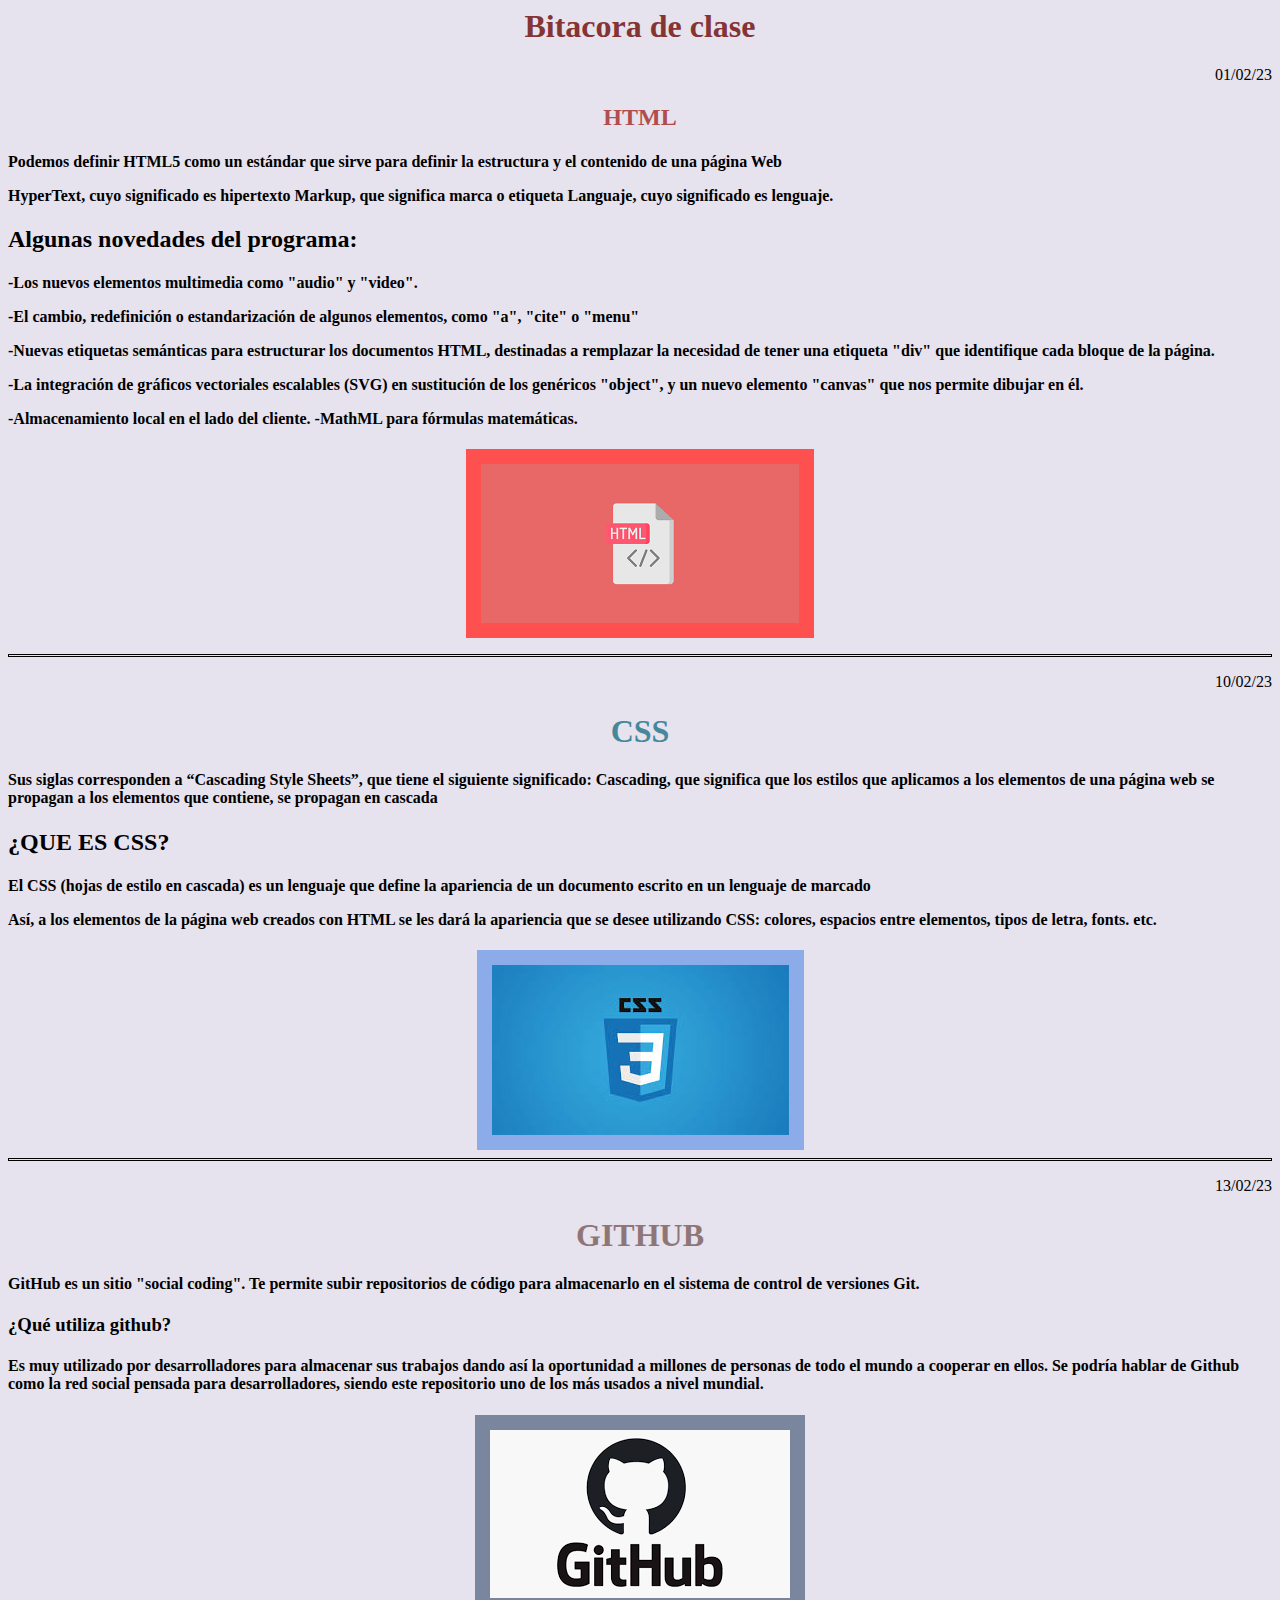
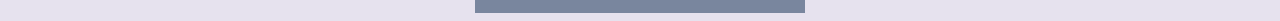
<file: login-bitacora/bitacora/index.html>
<html>

<title>
bitacora.
</title>
     <h1>
       <center><span style="color:rgb(133, 52, 52);">Bitacora de clase</span></center> 
     </h1>
         <P ALIGN=right>01/02/23</P>
   <center><h2><span style="color:rgb(177, 77, 77);">HTML</span></h2></center>
   <head>
    <link href="index.css" rel="stylesheet"/>
    </head>
   
   <p>  <h4>
    Podemos definir HTML5 como un estándar que sirve para definir la estructura
    y el contenido de una página Web
    </p>
    <p>
    HyperText, cuyo significado es hipertexto
    Markup, que significa marca o etiqueta
    Languaje, cuyo significado es lenguaje.
    </h4></p>
     <p>
    <h2>Algunas novedades del programa:</h2>
    </p>
    <p><h4>
    -Los nuevos elementos multimedia como "audio" y "video".
</p>
    -El cambio, redefinición o estandarización de algunos elementos, como "a", "cite" o "menu"
<p>
    -Nuevas etiquetas semánticas para estructurar los documentos HTML, destinadas a remplazar
    la necesidad de tener una etiqueta "div" que identifique cada bloque de la página.
</p>
    -La integración de gráficos vectoriales escalables (SVG) en sustitución de los genéricos 
     "object", y un nuevo elemento "canvas" que nos permite dibujar en él.
<p>
    -Almacenamiento local en el lado del cliente.
    -MathML para fórmulas matemáticas.
    </h4></p>
   <p>
   <center> <img style="border:15px solid; color:rgb(255, 80, 80);" src="imag/html5img.png" ></center>
   </p>
   
   <hr size="3px" color="black"></hr>
   <P ALIGN=right>10/02/23</P>
    <center><span style="color:rgb(68, 136, 156);"><h1>CSS</h1></center></span>

    <p><h4>
        Sus siglas corresponden a “Cascading Style Sheets”, que tiene el siguiente significado:
        Cascading, que significa que los estilos que aplicamos a los elementos de una página web 
        se propagan a los elementos que contiene, se propagan en cascada
    </h4></p>
    <h2>¿QUE ES CSS?</h2>
    <h4><p>
        El CSS (hojas de estilo en cascada) es un lenguaje que define la apariencia de un documento
         escrito en un lenguaje de marcado
    </p>
    <p>Así, a los elementos de la página web creados con HTML se les dará la apariencia que se desee
        utilizando CSS: colores, espacios entre elementos, tipos de letra, fonts. etc.</p>
    </h4>
    <center><img style="border:15px solid; color:rgb(140, 172, 233);" src="imag/cssimg.jpg"  ></center>

    <hr size="3px" color="black"></hr>
    <P ALIGN=right>13/02/23</P>

    <center><h1><span style="color:rgb(143, 118, 118);">GITHUB</span></h1></center>

   <h4><p>
    GitHub es un sitio "social coding". Te permite subir repositorios de código para almacenarlo en el
    sistema de control de versiones Git.
   </p></h4>
   <h3>¿Qué utiliza github?</h3>
    <p><h4>
    Es muy utilizado por desarrolladores para almacenar sus trabajos dando así la oportunidad a millones
    de personas de todo el mundo a cooperar en ellos. Se podría hablar de Github como la red social pensada 
    para desarrolladores, siendo este repositorio uno de los más usados a nivel mundial.
   </p></h4>
  <center><img style="border:15px solid; color:rgb(121, 134, 158);" src="imag/githuub.png" ></center>
</html>
</file>
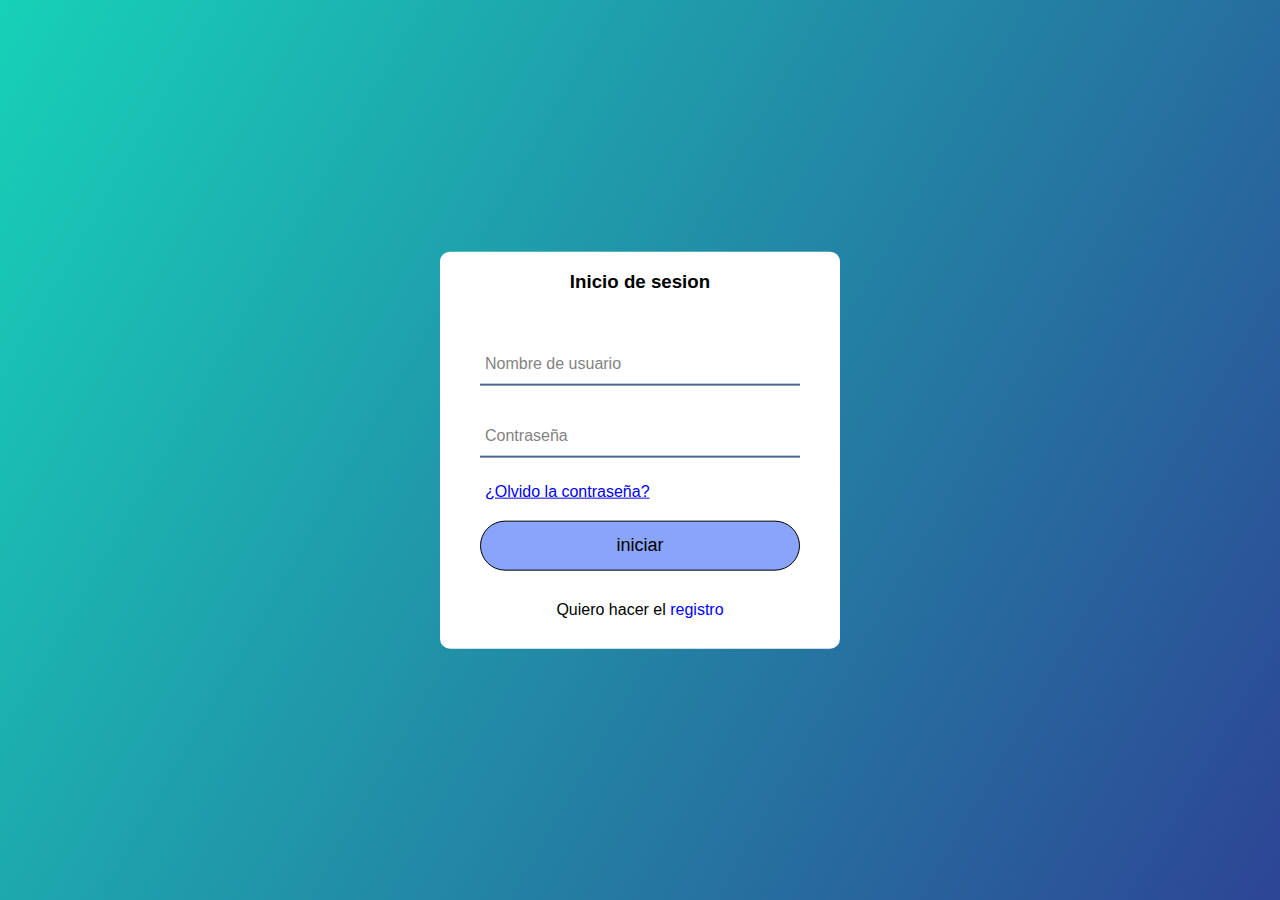
<file: login-bitacora/login(G)/index.html>
<html>
    <!-- el titulo -->
    <title>LOGIN</title> 
    <head>
        <!-- La coneccion con el css -->
        <link href="style.css" rel="stylesheet"/>
    </head>
    
<body>
    <!-- La primera clase -->
    <div class="formulario">
            <h3>Inicio de sesion</h3>
            <form method="post">
                <!-- La clase del nombre de usuario para el diseño -->
                <div class="username">
                    <input type="text" required>
                    <label>Nombre de usuario</label>
                </div>
                <!-- clase de la contraseña -->
                <div class="contraseña">
                    <input type="password" required>
                    <label>Contraseña</label>
                </div>
                <div class="recordar">
                    <a href="recu.html">¿Olvido la contraseña?</a></div>
                
                    <input type="submit" value="iniciar">
                    <div class="registrarse">
                        <!-- igual, la coneccion con el fromulario de registro, el hipervinculo -->
                        Quiero hacer el <a href="registro.html">registro</a>
                    </div>
            </form>
     </div>
 </body>
</html>
</file>
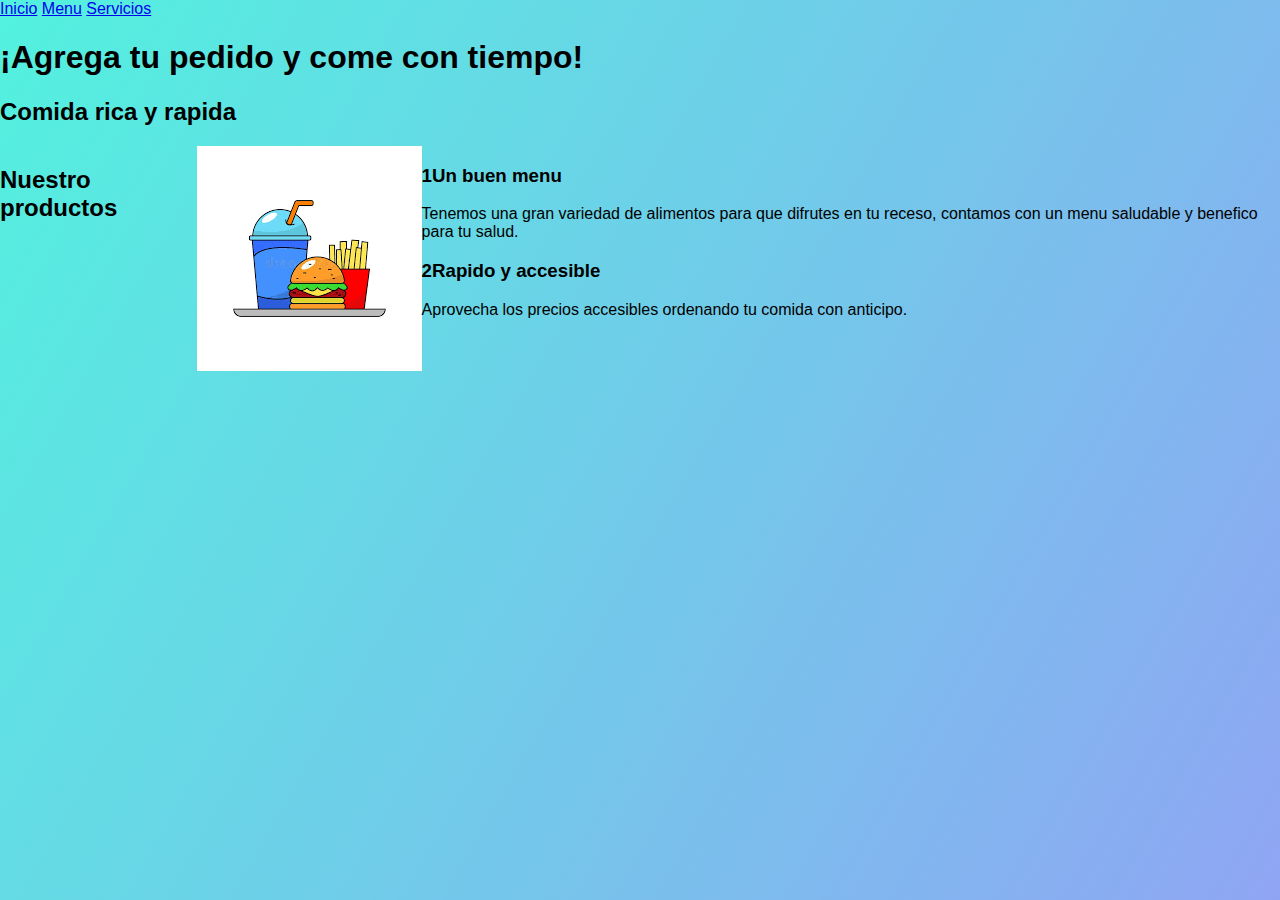
<file: login-bitacora/login(G)/inicio.html>
<html>
    <head>
        <title>Inicio</title>
        <link href="inic.css" rel="stylesheet"/> 
    </head>

<body>
    <header>
        <nav>
            <a href="#">Inicio</a>
            <a href="#">Menu</a>
            <a href="#">Servicios</a>
        </nav>
        <section class="textos1">
            <h1>¡Agrega tu pedido y come con tiempo!</h1>
            <h2>Comida rica y rapida</h2>
        </section>
    </header>
    <main>
        <section class="Sobre-nosotros">
            <h2 class="titulo1">Nuestro productos</h2>
            <div class="contenedor-Sobre-nosotros">
                <img src="images/comida1.png" alt="" class="imagen1">
            </div>
            <div clas="textos2">
                <h3><span>1</span>Un buen menu</h3>
                <p>Tenemos una gran variedad de alimentos para que difrutes en tu receso, contamos con un menu saludable y benefico para tu salud. </p>
                <h3><span>2</span>Rapido y accesible</h3>
                <p> Aprovecha los precios accesibles ordenando tu comida con anticipo.</p>
            </div>
        </section>
    </main>
</body>
</html>
</file>
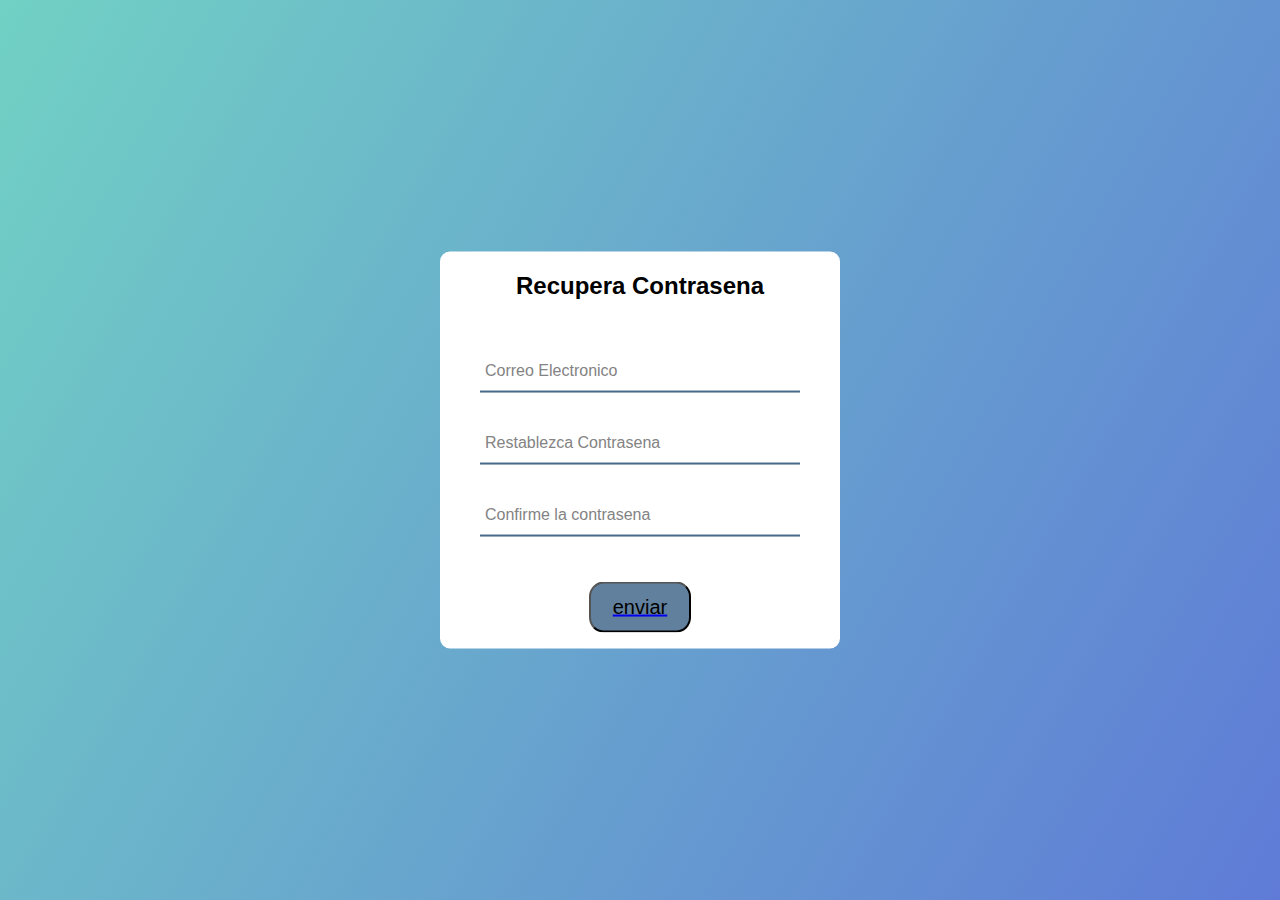
<file: login-bitacora/login(G)/recu.html>
<html>
    <!-- titulo de la pagina -->
    <title>Contraseña.</title>  
    <head>
        <link href="recu.css" rel="stylesheet"/>

<body>
    <div class="recupera">
         <h2>Recupera Contrasena</h2>
         <form method="post">
            <!-- clase del correo Electronico -->
            <div class="correo">
                <input type="text" required>              
                <label>Correo Electronico</label>
            </div>
            <!-- clase del resetea -->
            <div class="resetea">
                <input type="text" required  >
                <label>Restablezca Contrasena</label>
            </div>
             <!-- clase confima -->
             <div class="confirma">
                <input type="text" required>
                <label>Confirme la contrasena</label>
            </div>
            <div class="boton2">
                <a href="inicio.html"><input type="submit" value="enviar"></a>
            </div>
         </form>
    </div>


</body>
    </head>
</html>
</file>
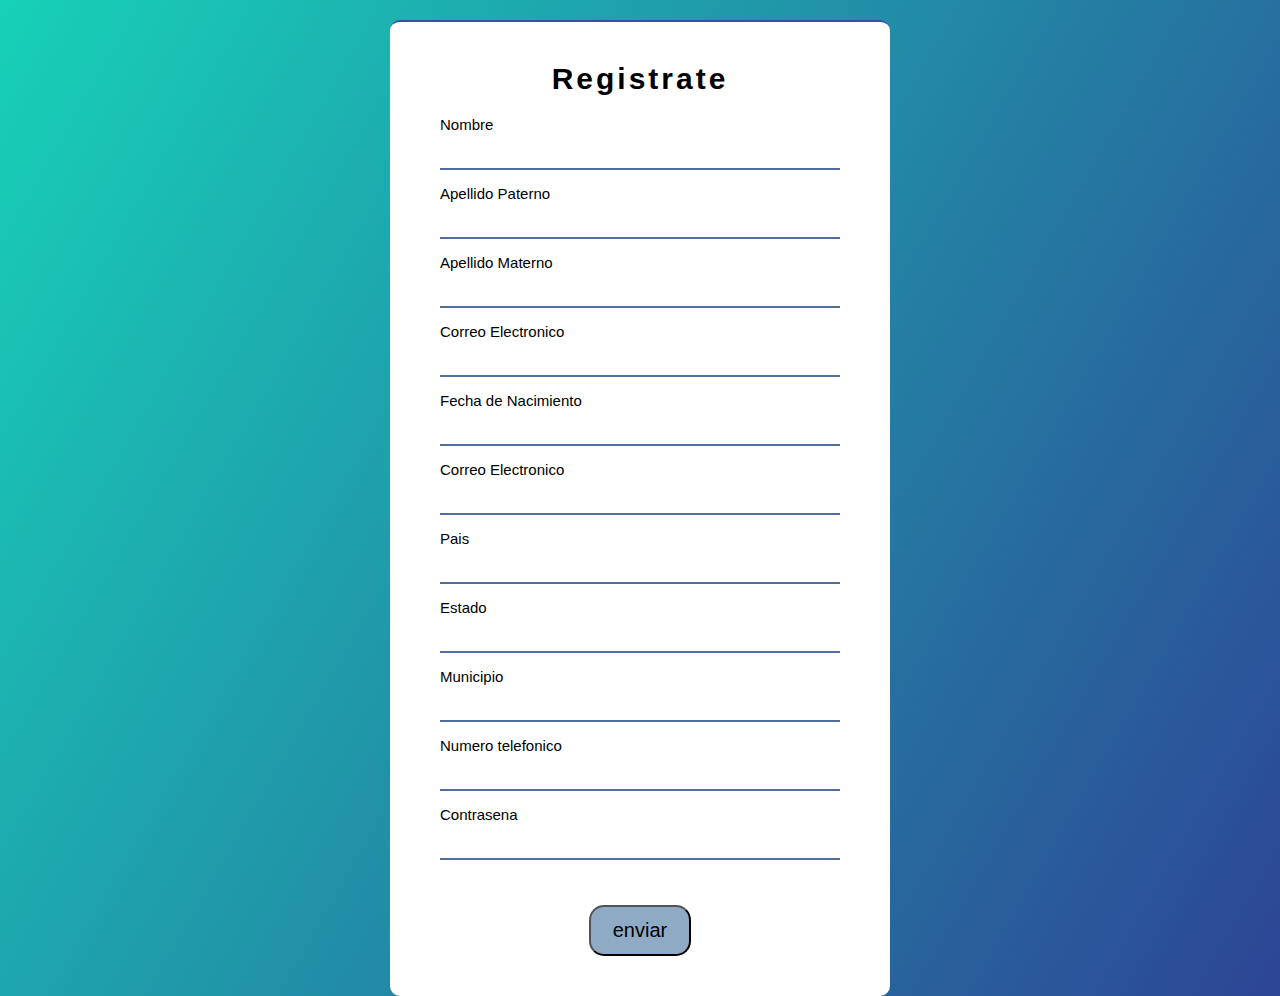
<file: login-bitacora/login(G)/registro.html>
<html>
    <!-- titulo -->
    <title>Formulario de registro.</title>
    <head> 
        <!-- link que conecta con el css -->
        <link href="estilo.css" rel="stylesheet"/>
        
    </head>
    
<body>
    <!-- primera clase, para definir los contenedores -->
    <div class="bases">
        <!-- clase para definir las bases de diseño -->
      <form action ="" class="form">
        <!-- clase que define la froma del titulo -->
        <p class="form-titulo">Registrate</p>
        <!-- el form-input esta en cada elemnto para afectarlos a todos con las modificaciones -->
        <div class="form-input">
            <label for="name">Nombre</label><br>
            <input type="text" id="name">
        </div>
        <div class="form-input">
            <label for="username p">Apellido Paterno</label><br>
            <input type="text" id="username p">
        </div>
        <div class="form-input">
            <label for="username m">Apellido Materno</label><br>
            <input type="text" id="username m">
        </div>
        <div class="form-input">
            <label for="correo">Correo Electronico</label><br>
            <input type="text" id="correo">
        </div>
        <div class="form-input">
            <label for="birthdate">Fecha de Nacimiento</label><br>
            <input type="text" id="birthdate">
        </div>
        <div class="form-input">
            <label for="correo">Correo Electronico</label><br>
            <input type="text" id="correo">
        </div>
        <div class="form-input">
            <label for="pais">Pais</label><br>
            <input type="text" id="pais">
        </div>
        <div class="form-input">
            <label for="estado">Estado</label><br>
            <input type="text" id="estado">
        </div>
        <div class="form-input">
            <label for="municipio">Municipio</label><br>
            <input type="text" id="municipio">
        </div>
        <div class="form-input">
            <label for="numero">Numero telefonico</label><br>
            <input type="text" id="numero">
        </div>
        <div class="form-input">
            <label for="contraseña">Contrasena</label><br>
            <input type="text" id="contraseña">
        </div>
        <!-- aca la clase cambia porque hablamos del boton de "enviar" -->
        <div class="form-boton">
            <input type="submit" value="enviar">
        </div>

        
    </form>
</body>
</html>
</file>
<file: login-bitacora/bitacora/index.css>
*{
    background-color: rgb(230, 226, 238);

}
</file>
<file: login-bitacora/login(G)/style.css>
* body{
    margin: 0;
    /* padding es la cantidad de espacio entre el borde y el contenido del elemento */
    padding: 0;
    /* el estilo de letra */
    font-family: helvetica;
    /* el linear-gradient es para el degradado/difuminado entre dos colores */
    background: linear-gradient(120deg, #17d1b8, #2d4595);
    /* height especifica la altura de algun elemento */
    height: 100vh;
}

/* el cuadro base donde se ubica toda la informacion  */
.formulario{
    /* posiciones  */
    position: absolute;
    top: 50%;
    left: 50%;
    transform: translate(-50%, -50%);
    /* widht es la anchura de algun elemento */
    width: 400px;
    /* el color de fondo */
    background: rgb(255, 255, 255);
    /* el border-radius es para redondear los bordes */
    border-radius: 10px;
}

/* el cuadritopero del titulo */
.formulario h3{
    /* es para alinearlo, en este caso el centro */
    text-align: center;
    padding: 0 0 20px 0;
    /* el color y el tamaño del boton */
    border-bottom: 1px solid rgb(255, 255, 255);
}


.formulario form{
    padding: 0 40px;
    /* box-sizing es el ancho y el alto total de un elemento */
    box-sizing: border-box;
}

/* forma de la "caja" de usuario */
form .username{
    position: relative;
    border-bottom: 2px solid rgb(72, 106, 137);
    margin: 30px 0px;
}

/* el input del uername */
.username input{
    /* ancho */
    width: 100%;
    /* alto */
    padding: 0 5px;
    /* altura */
    height: 40px;
    /* tamaño de fuente */
    font-size: 16px;
    /* bordes */
    border:none;
    /* color de fondo idk */
    background: none;
    outline: none;
}

.username label{
    position: absolute;
    top:50%;
    left: 5px;
    color:rgb(131, 131, 131);
    transform: translateY(-50%);
    font-size: 16px;                    
    pointer-events: none;
    /* tiempo de transicion */
    transition: .5s;
}

.username span::before{
    /* contenido  */
    content: "";
    /* posicion */
    position:absolute;
    top: 40px;
    left: 0;
    width: 100%;
    height: 2px;
    /* color de fondo */
    background: #a18aaa;
}



/* TODO IGUAL PERO EN ESTE CASO DIRIGIDO A CONTRASEÑA */

/* CODIGO PARA EL INPUT DE LA CONTRASEÑA */

form .contraseña{
    position: relative;
    border-bottom: 2px solid rgb(72, 106, 137);
    margin: 30px 0px;
}

.contraseña input{
    width: 100%;
    padding: 0 5px;
    height: 40px;
    font-size: 16px;
    border:none;
    background: none;
    outline: none;
}

.contraseña label{
    position: absolute;
    top:50%;
    left: 5px;
    color:rgb(131, 131, 131);
    transform: translateY(-50%);
    font-size: 16px;                    
    pointer-events: none;
    transition: .5s;
}

.contraseña span::before{
    content: "";
    position:absolute;
    top: 40px;
    left: 0;
    width: 100%;
    height: 2px;
    background: #ccb4d6;
}

.contraseña input:focus ~ label,
.contraseña input:focus ~ label{
    top: -5px;
    color: rgb(131, 131, 131);
}







.username input:focus ~ label,
.username input:focus ~ label{
    top: -5px;
    color: rgb(131, 131, 131);
}

.recordar{
    margin: -5px 0 20px 5px;
    color:blue;
    cursor: pointer;
    
}

.recordar:hover{
    text-decoration: underline;
}

input[type="submit"]{
    width: 100%;
    height: 50px;
    border: 1px solid;
    background-color: #8aa4fa;
    border-radius: 25px;
    font-size: 18px;
    color:black;
    cursor: pointer;
    outline: none;
}

.registrarse{
    margin: 30px 0;
    text-align: center;
    font-size: 16px;
    color: black
}

/* El diseño del "link" para la pagina de registro. */
.registrarse a{
    color:blue;
    text-decoration: none;
}

.registrarse a:hover{
    text-decoration: underline
}

/*CSS DEL FROMULARIO DE REGISTRO*/
</file>
<file: login-bitacora/login(G)/inic.css>
body{
    margin: 0;
    /* padding es la cantidad de espacio entre el borde y el contenido del elemento */
    padding: 0;
    /* el estilo de letra */
    font-family: helvetica;
    /* el linear-gradient es para el degradado/difuminado entre dos colores */
    background: linear-gradient(120deg, #0eecd2b7, #466aec9a);
    /* height especifica la altura de algun elemento */
    height: 100vh;
}

.textos1 h1{
    text-align: left;

}

.textos2{
    text-align: center;
}

.Sobre-nosotros{
    justify-content: space-evenly;
    display: flex;
}
</file>
<file: login-bitacora/login(G)/recu.css>
body{
    margin: 0;
    padding: 0;
    height: 100vh;
    background: linear-gradient(120deg, #71d1c4, #5f7bd7);
    font-family: helvetica;
}

.recupera{
    /* posiciones  */
    position: absolute;
    top: 50%;
    left: 50%;
    transform: translate(-50%, -50%);
    /* widht es la anchura de algun elemento */
    width: 400px;
    /* el color de fondo */
    background: rgb(255, 255, 255);
    /* el border-radius es para redondear los bordes */
    border-radius: 10px
}

.recupera h2{
    /* es para alinearlo, en este caso el centro */
    text-align: center;
    padding: 0 0 20px 0;
    /* el color y el tamaño del boton */
    border-bottom: 1px solid rgb(255, 255, 255);
}

.recupera form{
    padding: 0 40px;
    /* box-sizing es el ancho y el alto total de un elemento */
    box-sizing: border-box;
}

/* forma de la "caja" de usuario */
form .correo{
    position: relative;
    border-bottom: 2px solid rgb(72, 106, 137);
    margin: 30px 0px;
}

form .correo{
    position: relative;
    border-bottom: 2px solid rgb(72, 106, 137);
    margin: 30px 0px;
}

/* el input del uername */
.correo input{
    /* ancho */
    width: 100%;
    /* alto */
    padding: 0 5px;
    /* altura */
    height: 40px;
    /* tamaño de fuente */
    font-size: 16px;
    /* bordes */
    border:none;
    /* color de fondo idk */
    background: none;
    outline: none;
}

.correo label{
    position: absolute;
    top:50%;
    left: 5px;
    color:rgb(131, 131, 131);
    transform: translateY(-50%);
    font-size: 16px;                    
    pointer-events: none;
    /* tiempo de transicion */
    transition: .5s;
}

.correo span::before{
    /* contenido  */
    content: "";
    /* posicion */
    position:absolute;
    top: 40px;
    left: 0;
    width: 100%;
    height: 2px;
    /* color de fondo */
    background: #a18aaa;
}

/* RECUPERA CONTRASEÑA */

form .resetea{
    position: relative;
    border-bottom: 2px solid rgb(72, 106, 137);
    margin: 30px 0px;
}

/* el input del uername */
.resetea input{
    /* ancho */
    width: 100%;
    /* alto */
    padding: 0 5px;
    /* altura */
    height: 40px;
    /* tamaño de fuente */
    font-size: 16px;
    /* bordes */
    border:none;
    /* color de fondo idk */
    background: none;
    outline: none;
}

.resetea label{
    position: absolute;
    top:50%;
    left: 5px;
    color:rgb(131, 131, 131);
    transform: translateY(-50%);
    font-size: 16px;                    
    pointer-events: none;
    /* tiempo de transicion */
    transition: .5s;
}

.resetea span::before{
    /* contenido  */
    content: "";
    /* posicion */
    position:absolute;
    top: 40px;
    left: 0;
    width: 100%;
    height: 2px;
    /* color de fondo */
    background: #a18aaa;
}

/* CONFIRMA LA CONTRASEÑA */

form .confirma{
    position: relative;
    border-bottom: 2px solid rgb(72, 106, 137);
    margin: 30px 0px;
}

/* el input del uername */
.confirma input{
    /* ancho */
    width: 100%;
    /* alto */
    padding: 0 5px;
    /* altura */
    height: 40px;
    /* tamaño de fuente */
    font-size: 16px;
    /* bordes */
    border:none;
    /* color de fondo idk */
    background: none;
    outline: none;
}

.confirma label{
    position: absolute;
    top:50%;
    left: 5px;
    color:rgb(131, 131, 131);
    transform: translateY(-50%);
    font-size: 16px;                    
    pointer-events: none;
    /* tiempo de transicion */
    transition: .5s;
}

.confirma span::before{
    /* contenido  */
    content: "";
    /* posicion */
    position:absolute;
    top: 40px;
    left: 0;
    width: 100%;
    height: 2px;
    /* color de fondo */
    background: #a18aaa;
}

/* BOTON DE ENVIAR */


.boton2 input{
    background: rgb(96, 128, 158);
    color: black;
    border-radius: 15px;
    padding:  12px 22px;
    font-size: 20px;
    display: block;
    margin: auto;
    margin-top: 45px;
}

/* el color al que transcisiona y el tiempo */
.boton2 input:hover{
    background: rgb(141, 88, 200);
    transition: 0.5s;
}
</file>
<file: login-bitacora/login(G)/estilo.css>
/* el diseño de la pgina base */
body{
    margin: 0;
    background: linear-gradient(120deg, #17d1b8, #2d4595);
    font-family: helvetica;
}

.bases{
    /* border: 3px solid rgb(205, 75, 75); */
    max-width: 90%; 
    margin: auto;
    margin-top: 20px;
}

/* diseño del "cuadro" donde se enuentra la infromacion requerida */
.form{
    /* border: 3px solid rgb(181, 176, 176); */
    border-top: 2px solid rgb(53, 81, 165);
    max-width: 400px;
    /* altura */
    padding: 40px 50px;
    /* margen */
    margin: auto;
    margin-top: 10px;
    /* bordes redondos */
    border-radius: 10px;
    /* color de fondo */
    background: rgb(255, 255, 255)
}

/* forma del lugar donde se encuentra el titulo */
.form-titulo{
    /* ESTE ES EL GROSOR DE LAS LETRAS */
    font-weight: bold;
    /* EL TAMAÑO */
    font-size: 30px;
    /* SU ALINEACION */
    text-align: center;
    margin:0;
    /* MARGEN DEL BOTON */
    margin-bottom: 20px;
    /* ESPACIADO ENTRE LETRAS */
    letter-spacing: 3px;

}


.form-input{
    margin-bottom: 15px;
}

/* las respuestas a cada pregunta */
.form-input label{
    display: block;
    margin-top: 10px;
    font-size: 15px;
    color: rgb(0, 0, 0);
}

/* color en las respestas de los elementos */
.form-input input{
    width: 100%;
    border:none;
    outline:none;
    background: none;
    border-bottom: 2px solid rgb(83, 111, 161);
    
}

.form-input input:hover{
    background: rgb(224, 216, 216);
}

/* boton de enviar, iseño */
.form-boton input{
    background: rgb(142, 170, 197);
    color: black;
    border-radius: 15px;
    padding:  12px 22px;
    font-size: 20px;
    display: block;
    margin: auto;
    margin-top: 45px;
}

/* el color al que transcisiona y el tiempo */
.form-boton input:hover{
    background: rgb(93, 140, 221);
    transition: 0.5s;
}
</file>
